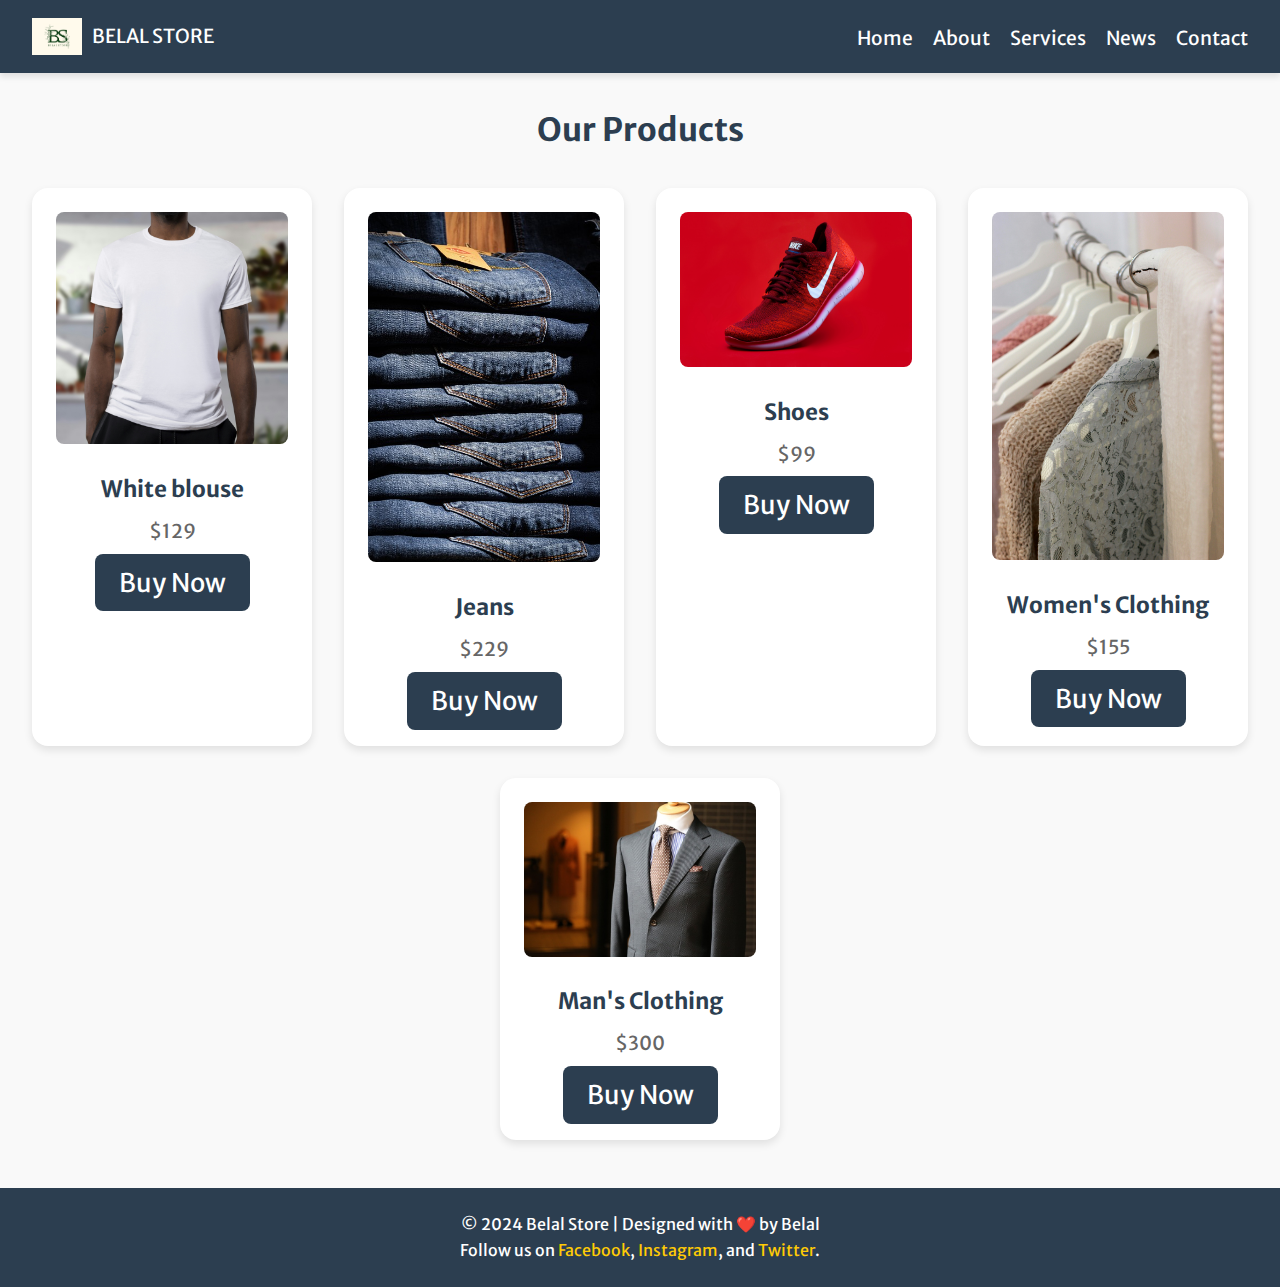
<file: about.html>
<!DOCTYPE html>
<html lang="en">
<head>
    <meta charset="UTF-8">
    <meta http-equiv="X-UA-Compatible" content="IE=edge">
    <meta name="viewport" content="width=device-width, initial-scale=1.0">
    <title>BELAL STORE</title>
    <link rel="stylesheet" href="CSS/about.css">
</head>
<body>
    <header class="navbar">
        <a href="#" class="navbar-logo">
            <img src="images/belal-store-high-resolution-logo.png" alt="Store Logo">
            <span>BELAL STORE</span>
        </a>
        <ul>
            <li><a href="index.html">Home</a></li>
            <li><a href="about.html">About</a></li>
            <li><a href="services.html">Services</a></li>
            <li><a href="news.html">News</a></li>
            <li><a href="contact.html">Contact</a></li>
        </ul>
    </header>

    <section class="products">
        <h1>Our Products</h1>
        <div class="all-products">
            <div class="product">
                <img src="images/بيضاء.jpg" alt="White blouse">
                <h4>White blouse</h4>
                <p>$129</p>
                <a href="#">Buy Now</a>
            </div>
            <div class="product">
                <img src="images/jeans-428614_640.jpg" alt="Jeans">
                <h4>Jeans</h4>
                <p>$229</p>
                <a href="#">Buy Now</a>
            </div>
            <div class="product">
                <img src="images/sooez.jpg" alt="Shoes">
                <h4>Shoes</h4>
                <p>$99</p>
                <a href="#">Buy Now</a>
            </div>
            <div class="product">
                <img src="images/micheile-henderson-FpPcoOAk5PI-unsplash.jpg" alt="Women's Clothing">
                <h4>Women's Clothing</h4>
                <p>$155</p>
                <a href="#">Buy Now</a>
            </div>
            <div class="product">
                <img src="images/badl.jpg" alt="Man's Clothing">
                <h4>Man's Clothing</h4>
                <p>$300</p>
                <a href="#">Buy Now</a>
            </div>
        </div>
    </section>
    <footer>
        <p>© 2024 Belal Store | Designed with ❤️ by Belal</p>
        <p>
            Follow us on 
            <a href="https://www.facebook.com/profile.php?id=100010994685593&locale=ar_AR">Facebook</a>, 
            <a href="https://www.instagram.com/belal_alser2003/">Instagram</a>, and 
            <a href="https://x.com/Belal_a2003">Twitter</a>.
        </p>
    </footer>
</body>
</html>
</file>
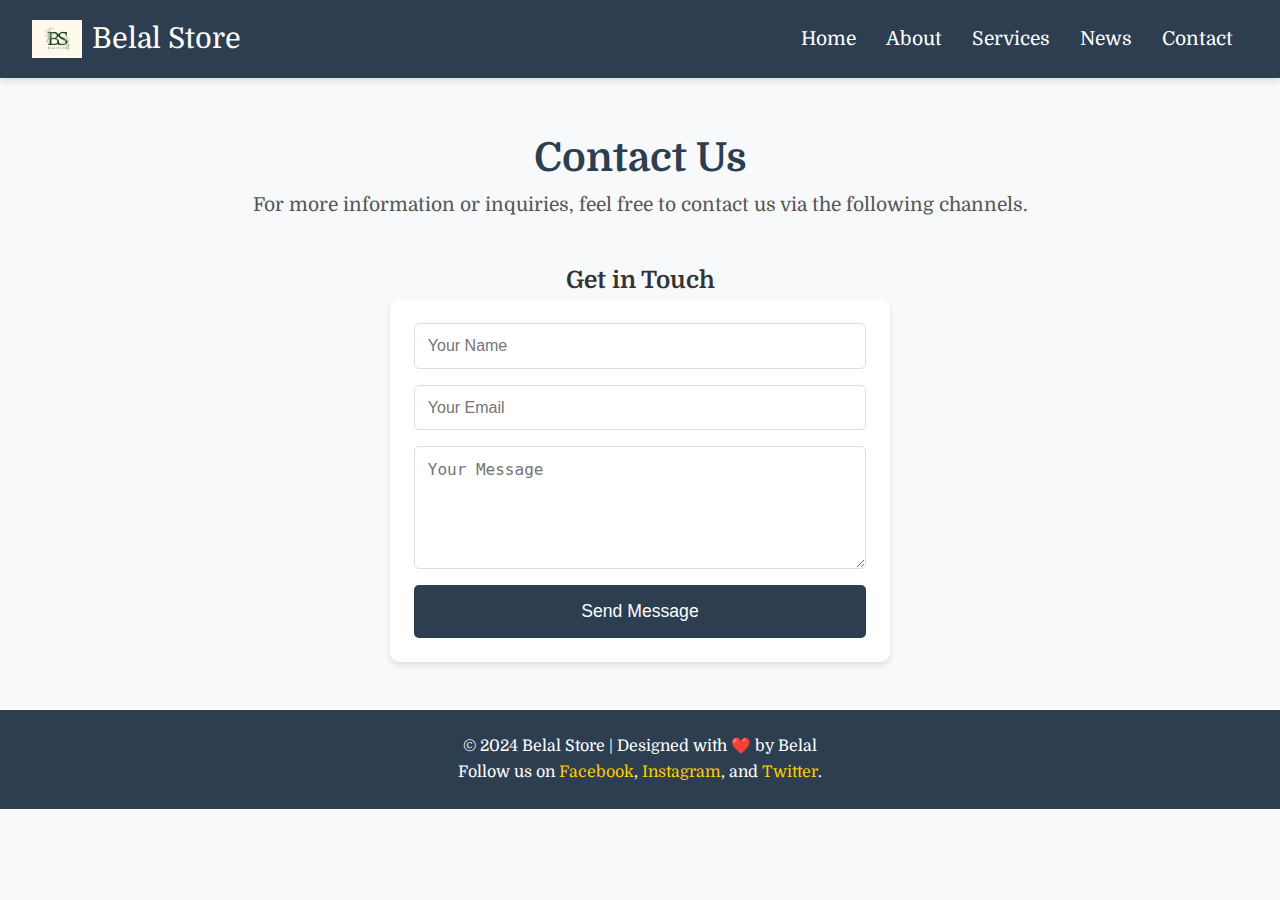
<file: contact.html>
<!DOCTYPE html>
<html lang="en">
<head>
    <meta charset="UTF-8">
    <meta http-equiv="X-UA-Compatible" content="IE=edge">
    <meta name="viewport" content="width=device-width, initial-scale=1.0">
    <title>Contact | Belal Store</title>
    <link rel="stylesheet" href="CSS/contact.css">
</head>
<body>

    <!-- Navbar -->
    <nav class="navbar">
        <a href="#" class="logo">
            <img src="images/belal-store-high-resolution-logo.png" alt="Belal Store Logo">
            Belal Store
        </a>
        <ul>
            <li><a href="index.html">Home</a></li>
            <li><a href="about.html">About</a></li>
            <li><a href="services.html">Services</a></li>
            <li><a href="news.html">News</a></li>
            <li><a href="contact.html" class="active">Contact</a></li>
        </ul>
    </nav>

    <!-- Contact Section -->
    <section class="contact-section">
        <h1>Contact Us</h1>
        <p>For more information or inquiries, feel free to contact us via the following channels.</p>
        <h2>Get in Touch</h2>
        <form action="#" method="POST" class="contact-form">
            <input type="text" name="name" placeholder="Your Name" required>
            <input type="email" name="email" placeholder="Your Email" required>
            <textarea name="message" rows="5" placeholder="Your Message" required></textarea>
            <button type="submit">Send Message</button>
        </form>
    </section>

    <footer>
        <p>© 2024 Belal Store | Designed with ❤️ by Belal</p>
        <p>
            Follow us on 
            <a href="https://www.facebook.com/profile.php?id=100010994685593&locale=ar_AR">Facebook</a>, 
            <a href="https://www.instagram.com/belal_alser2003/">Instagram</a>, and 
            <a href="https://x.com/Belal_a2003">Twitter</a>.
        </p>
    </footer>
</body>
</html>
</file>
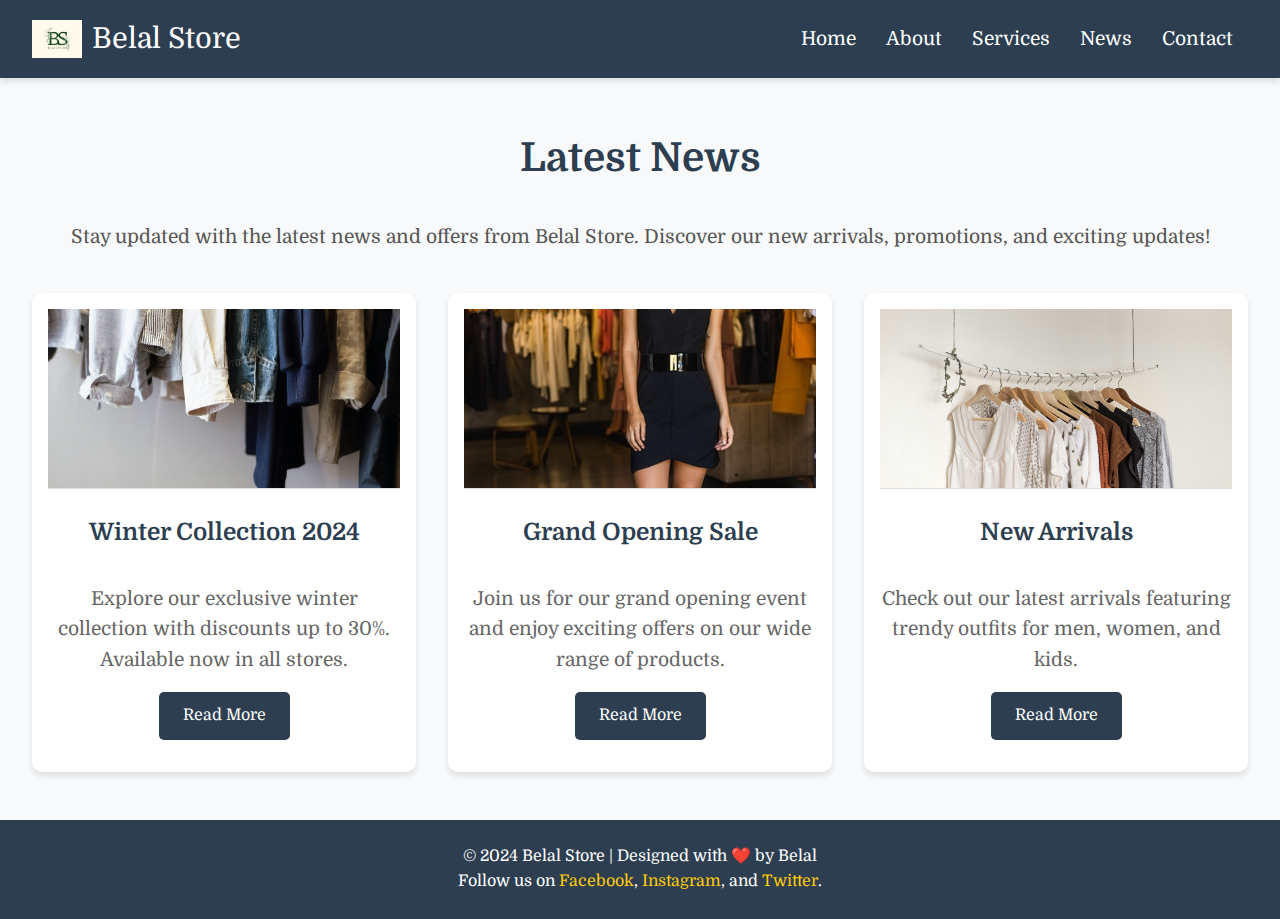
<file: news.html>
<!DOCTYPE html>
<html lang="en">
<head>
    <meta charset="UTF-8">
    <meta http-equiv="X-UA-Compatible" content="IE=edge">
    <meta name="viewport" content="width=device-width, initial-scale=1.0">
    <title>News | Belal Store</title>
    <link rel="stylesheet" href="CSS/news.css">
</head>
<body>
    <!-- Navbar -->
    <nav class="navbar">
        <a href="#" class="logo">
            <img src="images/belal-store-high-resolution-logo.png" alt="Belal Store Logo">
            Belal Store
        </a>
        <ul>
            <li><a href="index.html">Home</a></li>
            <li><a href="about.html">About</a></li>
            <li><a href="services.html">Services</a></li>
            <li><a href="news.html" class="active">News</a></li>
            <li><a href="contact.html">Contact</a></li>
        </ul>
    </nav>

    <!-- News Section -->
    <section class="news-section">
        <h1>Latest News</h1>
        <p>Stay updated with the latest news and offers from Belal Store. Discover our new arrivals, promotions, and exciting updates!</p>

        <div class="news-grid">
            <article class="news-card">
                <img src="images/aolai.jpg" alt="Winter Collection 2024">
                <h2>Winter Collection 2024</h2>
                <p>Explore our exclusive winter collection with discounts up to 30%. Available now in all stores.</p>
                <a href="#">Read More</a>
            </article>

            <article class="news-card">
                <img src="images/blak.jpg" alt="Grand Opening Sale">
                <h2>Grand Opening Sale</h2>
                <p>Join us for our grand opening event and enjoy exciting offers on our wide range of products.</p>
                <a href="#">Read More</a>
            </article>

            <article class="news-card">
                <img src="images/oaoo.jpg" alt="New Arrivals">
                <h2>New Arrivals</h2>
                <p>Check out our latest arrivals featuring trendy outfits for men, women, and kids.</p>
                <a href="#">Read More</a>
            </article>
        </div>
    </section>

    <footer>
        <p>© 2024 Belal Store | Designed with ❤️ by Belal</p>
        <p>
            Follow us on 
            <a href="https://www.facebook.com/profile.php?id=100010994685593&locale=ar_AR">Facebook</a>, 
            <a href="https://www.instagram.com/belal_alser2003/">Instagram</a>, and 
            <a href="https://x.com/Belal_a2003">Twitter</a>.
        </p>
    </footer>
</body>
</html>
</file>
<file: CSS/about.css>
@import url('https://fonts.googleapis.com/css2?family=Merriweather+Sans&display=swap');

* {
    margin: 0;
    padding: 0;
    box-sizing: border-box;
}

body {
    font-size: 1.6rem;
    font-family: 'Merriweather Sans', sans-serif;
    background: #f9f9f9;
    color: #333;
    line-height: 1.6;
}

h1 {
    text-align: center;
    margin: 2rem 0;
    font-size: 2.5rem;
    color: #2c3e50;
}

.navbar {
    display: flex;
    align-items: center;
    justify-content: space-between;
    padding: 1rem 2rem;
    background-color: #2c3e50;
    box-shadow: 0 4px 6px rgba(0, 0, 0, 0.1);
}

.navbar-logo {
    display: flex;
    align-items: center;
    color: #fff;
    font-size: 1.8rem;
    text-decoration: none;
}

.navbar-logo img {
    width: 50px;
    margin-right: 10px;
}

.navbar ul {
    list-style: none;
    display: flex;
    margin: 0;
    padding: 0;
}

.navbar li {
    margin-left: 20px;
}

.navbar a {
    text-decoration: none;
    color: #fff;
    font-size: 1.2rem;
    transition: color 0.3s;
}

.navbar a:hover {
    color: #ffcb05;
}

section {
    text-align: center;
    margin: 2rem auto;
}

section h1 {
    font-size: 2rem;
    margin-bottom: 2rem;
    color: #2c3e50;
}

.all-products {
    display: flex;
    flex-wrap: wrap;
    justify-content: center;
    gap: 2rem;
}

.product {
    background: #fff;
    color: #333;
    text-align: center;
    width: 280px;
    padding: 1.5rem;
    border-radius: 1rem;
    box-shadow: 0 4px 8px rgba(0, 0, 0, 0.1);
    transition: transform 0.3s, box-shadow 0.3s;
}

.product img {
    width: 100%;
    height: auto;
    border-radius: 0.5rem;
    margin-bottom: 1rem;
}

.product:hover {
    transform: translateY(-10px);
    box-shadow: 0 8px 16px rgba(0, 0, 0, 0.2);
}

.product h4 {
    font-size: 1.4rem;
    margin-bottom: 0.5rem;
    color: #2c3e50;
}

.product p {
    font-size: 1.2rem;
    color: #666;
    margin-bottom: 1rem;
}

.product a {
    text-decoration: none;
    color: #fff;
    background-color: #2c3e50;
    padding: 0.8rem 1.5rem;
    border-radius: 0.5rem;
    transition: background-color 0.3s;
}

.product a:hover {
    background-color: #ffcb05;
}

footer {
    background-color: #2c3e50;
    color: #fff;
    text-align: center;
    padding: 1.5rem 0;
    margin-top: 3rem;
    font-size: 1rem;
}

footer a {
    color: #ffcb05;
    text-decoration: none;
}

footer a:hover {
    text-decoration: underline;
}
</file>
<file: CSS/contact.css>
@import url('https://fonts.googleapis.com/css2?family=Domine:wght@400;700&display=swap');

* {
    margin: 0;
    padding: 0;
    box-sizing: border-box;
}

body {
    font-family: 'Domine', serif;
    line-height: 1.6;
    background-color: #f8f9fa;
    color: #333;
    padding: 0;
}

/* Navbar */
.navbar {
    display: flex;
    justify-content: space-between;
    align-items: center;
    background-color: #2c3e50;
    padding: 1rem 2rem;
    box-shadow: 0 4px 6px rgba(0, 0, 0, 0.1);
}

.navbar .logo {
    display: flex;
    align-items: center;
    color: #fff;
    font-size: 1.8rem;
    text-decoration: none;
}

.navbar .logo img {
    width: 50px;
    margin-right: 10px;
}

.navbar ul {
    list-style: none;
    display: flex;
}

.navbar li {
    margin: 0 15px;
}

.navbar a {
    text-decoration: none;
    color: #fff;
    font-size: 1.2rem;
    transition: color 0.3s;
}

.navbar a:hover {
    color: #ffcb05;
    border-bottom: 2px solid #ffcb05;
}

/* Contact Section */
.contact-section {
    text-align: center;
    margin: 3rem auto;
    padding: 0 2rem;
}

.contact-section h1 {
    font-size: 2.5rem;
    color: #2c3e50;
}

.contact-section p {
    font-size: 1.2rem;
    color: #555;
    margin-bottom: 40px;
}

/* Social Links */
.social-links {
    display: flex;
    justify-content: center;
    gap: 30px;
    margin-bottom: 30px;
}

.social-links a {
    text-decoration: none;
    color: #333;
    font-size: 1.1rem;
    text-align: center;
}

.social-links a img {
    margin-bottom: 10px;
}

/* Contact Form */
.contact-form {
    display: grid;
    gap: 1rem;
    max-width: 500px;
    margin: 0 auto;
    padding: 1.5rem;
    background-color: #fff;
    border-radius: 10px;
    box-shadow: 0 4px 6px rgba(0, 0, 0, 0.1);
}

.contact-form input,
.contact-form textarea {
    padding: 0.8rem;
    border: 1px solid #ddd;
    border-radius: 5px;
    font-size: 1rem;
}

.contact-form button {
    background-color: #2c3e50;
    color: #fff;
    padding: 1rem;
    border: none;
    border-radius: 5px;
    cursor: pointer;
    font-size: 1.1rem;
    transition: background-color 0.3s;
}

.contact-form button:hover {
    background-color: #ffcb05;
}

/* Footer */
footer {
    background-color: #2c3e50;
    color: #fff;
    text-align: center;
    padding: 1.5rem 0;
    margin-top: 3rem;
    font-size: 1rem;
}

footer a {
    color: #ffcb05;
    text-decoration: none;
}

footer a:hover {
    text-decoration: underline;
}
</file>
<file: CSS/news.css>
@import url('https://fonts.googleapis.com/css2?family=Domine:wght@400;700&display=swap');

* {
    margin: 0;
    padding: 0;
    box-sizing: border-box;
}

body {
    font-family: 'Domine', serif;
    line-height: 1.6;
    background-color: #f8f9fa;
    color: #333;
    padding: 0;
}

h1, h2 {
    text-align: center;
    margin: 2rem 0;
    color: #2c3e50;
}

/* Navbar */
.navbar {
    display: flex;
    justify-content: space-between;
    align-items: center;
    background-color: #2c3e50;
    padding: 1rem 2rem;
    box-shadow: 0 4px 6px rgba(0, 0, 0, 0.1);
}

.navbar .logo {
    display: flex;
    align-items: center;
    color: #fff;
    font-size: 1.8rem;
    text-decoration: none;
}

.navbar .logo img {
    width: 50px;
    margin-right: 10px;
}

.navbar ul {
    list-style: none;
    display: flex;
}

.navbar li {
    margin: 0 15px;
}

.navbar a {
    text-decoration: none;
    color: #fff;
    font-size: 1.2rem;
    transition: color 0.3s;
}

.navbar a:hover {
    color: #ffcb05;
    border-bottom: 2px solid #ffcb05;
}

/* News Section */
.news-section {
    margin: 3rem auto;
    padding: 0 2rem;
    text-align: center;
}

.news-section h1 {
    font-size: 2.5rem;
    color: #2c3e50;
}

.news-section p {
    font-size: 1.2rem;
    color: #555;
    margin-bottom: 40px;
}

/* News Cards */
.news-grid {
    display: grid;
    grid-template-columns: repeat(auto-fit, minmax(300px, 1fr));
    gap: 2rem;
}

.news-card {
    background: #ffffff;
    border-radius: 10px;
    box-shadow: 0 4px 6px rgba(0, 0, 0, 0.1);
    padding: 1rem;
    text-align: center;
    transition: transform 0.3s, box-shadow 0.3s;
}

.news-card img {
    width: 100%;
    height: 180px;
    object-fit: cover;
    border-bottom: 1px solid #ddd;
}

.news-card h2 {
    color: #2c3e50;
    margin-top: 1rem;
}

.news-card p {
    color: #666;
    margin-bottom: 1rem;
}

.news-card a {
    display: inline-block;
    background-color: #2c3e50;
    color: #fff;
    text-decoration: none;
    padding: 0.7rem 1.5rem;
    border-radius: 5px;
    margin-bottom: 1rem;
    transition: background-color 0.3s;
}

.news-card a:hover {
    background-color: #ffcb05;
}

.news-card:hover {
    transform: scale(1.05);
    box-shadow: 0 8px 15px rgba(0, 0, 0, 0.2);
}
footer {
    background-color: #2c3e50;
    color: #fff;
    text-align: center;
    padding: 1.5rem 0;
    margin-top: 3rem;
    font-size: 1rem;
}

footer a {
    color: #ffcb05;
    text-decoration: none;
}

footer a:hover {
    text-decoration: underline;
}
</file>
